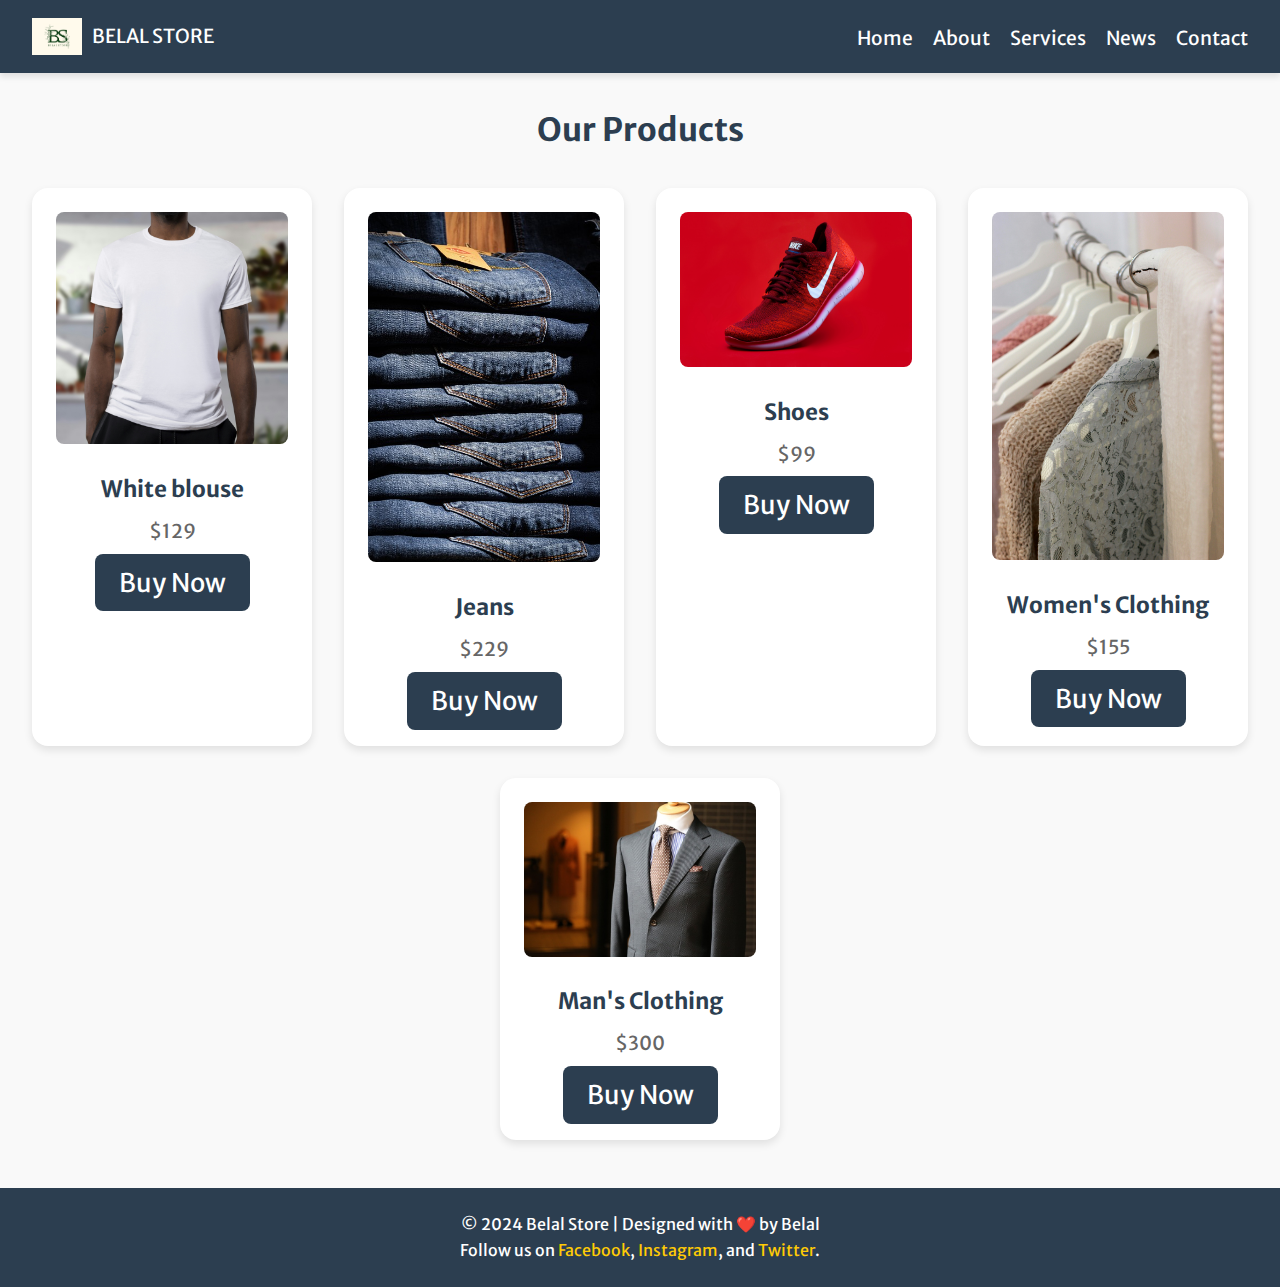
<file: about.html>
<!DOCTYPE html>
<html lang="en">
<head>
    <meta charset="UTF-8">
    <meta http-equiv="X-UA-Compatible" content="IE=edge">
    <meta name="viewport" content="width=device-width, initial-scale=1.0">
    <title>BELAL STORE</title>
    <link rel="stylesheet" href="CSS/about.css">
</head>
<body>
    <header class="navbar">
        <a href="#" class="navbar-logo">
            <img src="images/belal-store-high-resolution-logo.png" alt="Store Logo">
            <span>BELAL STORE</span>
        </a>
        <ul>
            <li><a href="index.html">Home</a></li>
            <li><a href="about.html">About</a></li>
            <li><a href="services.html">Services</a></li>
            <li><a href="news.html">News</a></li>
            <li><a href="contact.html">Contact</a></li>
        </ul>
    </header>

    <section class="products">
        <h1>Our Products</h1>
        <div class="all-products">
            <div class="product">
                <img src="images/بيضاء.jpg" alt="White blouse">
                <h4>White blouse</h4>
                <p>$129</p>
                <a href="#">Buy Now</a>
            </div>
            <div class="product">
                <img src="images/jeans-428614_640.jpg" alt="Jeans">
                <h4>Jeans</h4>
                <p>$229</p>
                <a href="#">Buy Now</a>
            </div>
            <div class="product">
                <img src="images/sooez.jpg" alt="Shoes">
                <h4>Shoes</h4>
                <p>$99</p>
                <a href="#">Buy Now</a>
            </div>
            <div class="product">
                <img src="images/micheile-henderson-FpPcoOAk5PI-unsplash.jpg" alt="Women's Clothing">
                <h4>Women's Clothing</h4>
                <p>$155</p>
                <a href="#">Buy Now</a>
            </div>
            <div class="product">
                <img src="images/badl.jpg" alt="Man's Clothing">
                <h4>Man's Clothing</h4>
                <p>$300</p>
                <a href="#">Buy Now</a>
            </div>
        </div>
    </section>
    <footer>
        <p>© 2024 Belal Store | Designed with ❤️ by Belal</p>
        <p>
            Follow us on 
            <a href="https://www.facebook.com/profile.php?id=100010994685593&locale=ar_AR">Facebook</a>, 
            <a href="https://www.instagram.com/belal_alser2003/">Instagram</a>, and 
            <a href="https://x.com/Belal_a2003">Twitter</a>.
        </p>
    </footer>
</body>
</html>
</file>
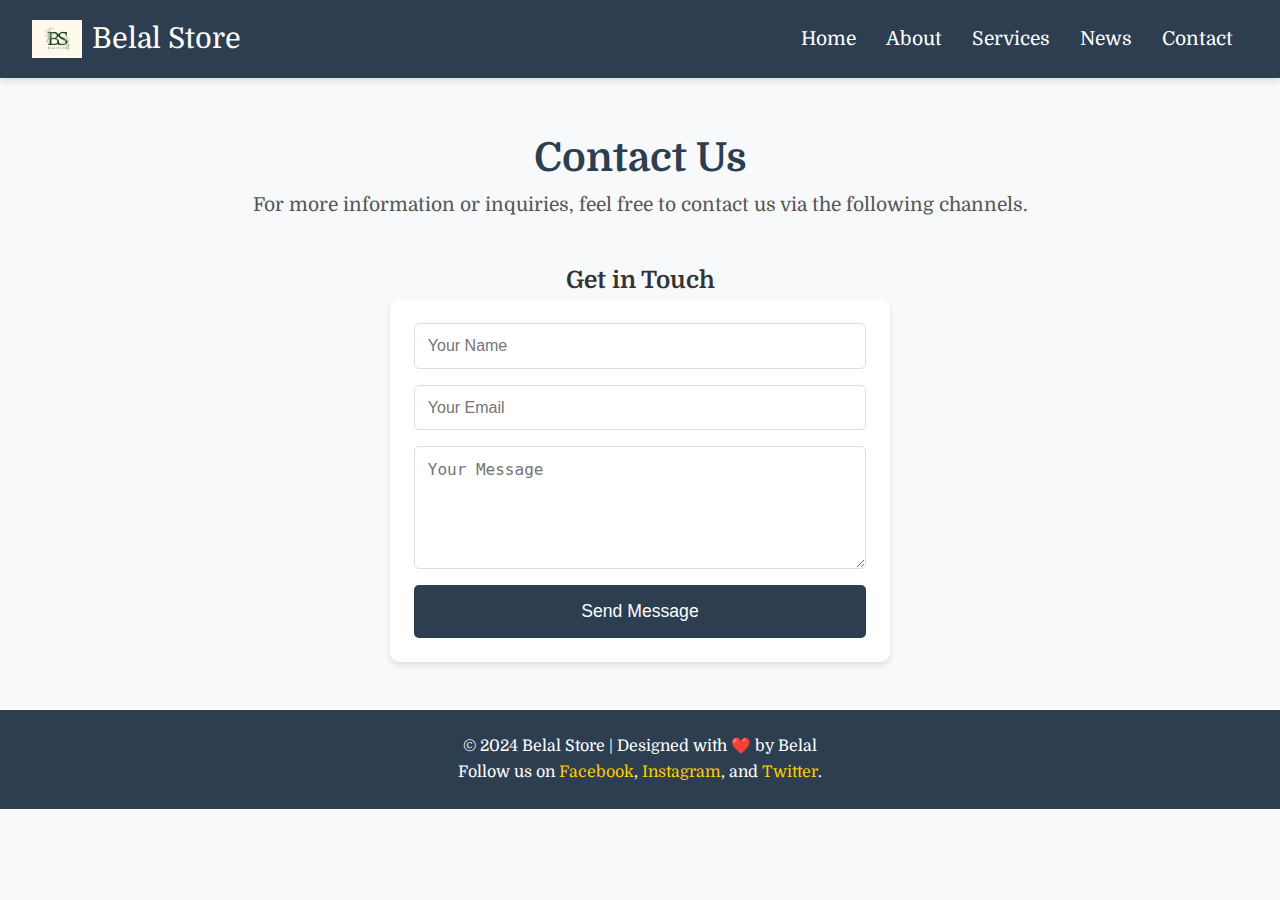
<file: contact.html>
<!DOCTYPE html>
<html lang="en">
<head>
    <meta charset="UTF-8">
    <meta http-equiv="X-UA-Compatible" content="IE=edge">
    <meta name="viewport" content="width=device-width, initial-scale=1.0">
    <title>Contact | Belal Store</title>
    <link rel="stylesheet" href="CSS/contact.css">
</head>
<body>

    <!-- Navbar -->
    <nav class="navbar">
        <a href="#" class="logo">
            <img src="images/belal-store-high-resolution-logo.png" alt="Belal Store Logo">
            Belal Store
        </a>
        <ul>
            <li><a href="index.html">Home</a></li>
            <li><a href="about.html">About</a></li>
            <li><a href="services.html">Services</a></li>
            <li><a href="news.html">News</a></li>
            <li><a href="contact.html" class="active">Contact</a></li>
        </ul>
    </nav>

    <!-- Contact Section -->
    <section class="contact-section">
        <h1>Contact Us</h1>
        <p>For more information or inquiries, feel free to contact us via the following channels.</p>
        <h2>Get in Touch</h2>
        <form action="#" method="POST" class="contact-form">
            <input type="text" name="name" placeholder="Your Name" required>
            <input type="email" name="email" placeholder="Your Email" required>
            <textarea name="message" rows="5" placeholder="Your Message" required></textarea>
            <button type="submit">Send Message</button>
        </form>
    </section>

    <footer>
        <p>© 2024 Belal Store | Designed with ❤️ by Belal</p>
        <p>
            Follow us on 
            <a href="https://www.facebook.com/profile.php?id=100010994685593&locale=ar_AR">Facebook</a>, 
            <a href="https://www.instagram.com/belal_alser2003/">Instagram</a>, and 
            <a href="https://x.com/Belal_a2003">Twitter</a>.
        </p>
    </footer>
</body>
</html>
</file>
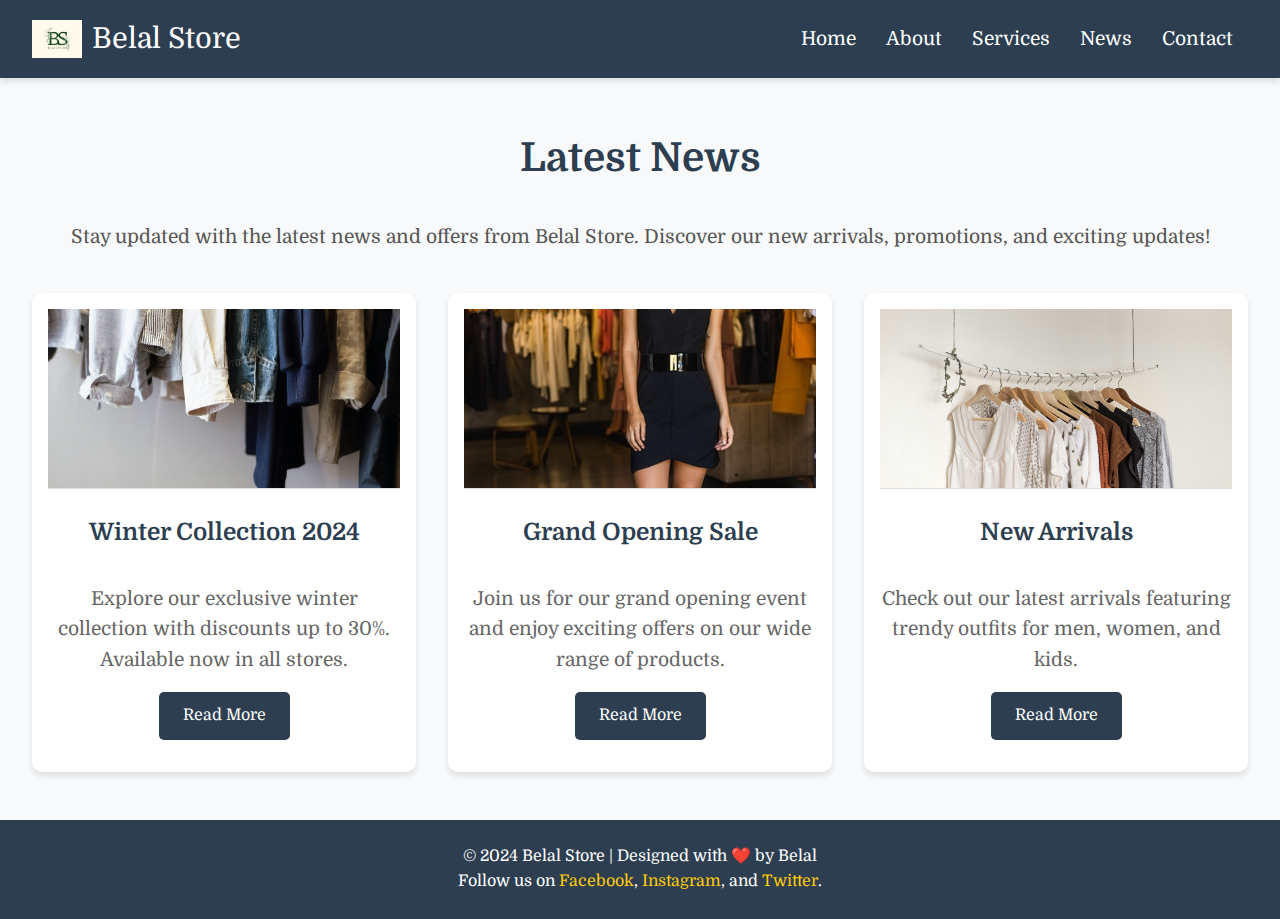
<file: news.html>
<!DOCTYPE html>
<html lang="en">
<head>
    <meta charset="UTF-8">
    <meta http-equiv="X-UA-Compatible" content="IE=edge">
    <meta name="viewport" content="width=device-width, initial-scale=1.0">
    <title>News | Belal Store</title>
    <link rel="stylesheet" href="CSS/news.css">
</head>
<body>
    <!-- Navbar -->
    <nav class="navbar">
        <a href="#" class="logo">
            <img src="images/belal-store-high-resolution-logo.png" alt="Belal Store Logo">
            Belal Store
        </a>
        <ul>
            <li><a href="index.html">Home</a></li>
            <li><a href="about.html">About</a></li>
            <li><a href="services.html">Services</a></li>
            <li><a href="news.html" class="active">News</a></li>
            <li><a href="contact.html">Contact</a></li>
        </ul>
    </nav>

    <!-- News Section -->
    <section class="news-section">
        <h1>Latest News</h1>
        <p>Stay updated with the latest news and offers from Belal Store. Discover our new arrivals, promotions, and exciting updates!</p>

        <div class="news-grid">
            <article class="news-card">
                <img src="images/aolai.jpg" alt="Winter Collection 2024">
                <h2>Winter Collection 2024</h2>
                <p>Explore our exclusive winter collection with discounts up to 30%. Available now in all stores.</p>
                <a href="#">Read More</a>
            </article>

            <article class="news-card">
                <img src="images/blak.jpg" alt="Grand Opening Sale">
                <h2>Grand Opening Sale</h2>
                <p>Join us for our grand opening event and enjoy exciting offers on our wide range of products.</p>
                <a href="#">Read More</a>
            </article>

            <article class="news-card">
                <img src="images/oaoo.jpg" alt="New Arrivals">
                <h2>New Arrivals</h2>
                <p>Check out our latest arrivals featuring trendy outfits for men, women, and kids.</p>
                <a href="#">Read More</a>
            </article>
        </div>
    </section>

    <footer>
        <p>© 2024 Belal Store | Designed with ❤️ by Belal</p>
        <p>
            Follow us on 
            <a href="https://www.facebook.com/profile.php?id=100010994685593&locale=ar_AR">Facebook</a>, 
            <a href="https://www.instagram.com/belal_alser2003/">Instagram</a>, and 
            <a href="https://x.com/Belal_a2003">Twitter</a>.
        </p>
    </footer>
</body>
</html>
</file>
<file: CSS/about.css>
@import url('https://fonts.googleapis.com/css2?family=Merriweather+Sans&display=swap');

* {
    margin: 0;
    padding: 0;
    box-sizing: border-box;
}

body {
    font-size: 1.6rem;
    font-family: 'Merriweather Sans', sans-serif;
    background: #f9f9f9;
    color: #333;
    line-height: 1.6;
}

h1 {
    text-align: center;
    margin: 2rem 0;
    font-size: 2.5rem;
    color: #2c3e50;
}

.navbar {
    display: flex;
    align-items: center;
    justify-content: space-between;
    padding: 1rem 2rem;
    background-color: #2c3e50;
    box-shadow: 0 4px 6px rgba(0, 0, 0, 0.1);
}

.navbar-logo {
    display: flex;
    align-items: center;
    color: #fff;
    font-size: 1.8rem;
    text-decoration: none;
}

.navbar-logo img {
    width: 50px;
    margin-right: 10px;
}

.navbar ul {
    list-style: none;
    display: flex;
    margin: 0;
    padding: 0;
}

.navbar li {
    margin-left: 20px;
}

.navbar a {
    text-decoration: none;
    color: #fff;
    font-size: 1.2rem;
    transition: color 0.3s;
}

.navbar a:hover {
    color: #ffcb05;
}

section {
    text-align: center;
    margin: 2rem auto;
}

section h1 {
    font-size: 2rem;
    margin-bottom: 2rem;
    color: #2c3e50;
}

.all-products {
    display: flex;
    flex-wrap: wrap;
    justify-content: center;
    gap: 2rem;
}

.product {
    background: #fff;
    color: #333;
    text-align: center;
    width: 280px;
    padding: 1.5rem;
    border-radius: 1rem;
    box-shadow: 0 4px 8px rgba(0, 0, 0, 0.1);
    transition: transform 0.3s, box-shadow 0.3s;
}

.product img {
    width: 100%;
    height: auto;
    border-radius: 0.5rem;
    margin-bottom: 1rem;
}

.product:hover {
    transform: translateY(-10px);
    box-shadow: 0 8px 16px rgba(0, 0, 0, 0.2);
}

.product h4 {
    font-size: 1.4rem;
    margin-bottom: 0.5rem;
    color: #2c3e50;
}

.product p {
    font-size: 1.2rem;
    color: #666;
    margin-bottom: 1rem;
}

.product a {
    text-decoration: none;
    color: #fff;
    background-color: #2c3e50;
    padding: 0.8rem 1.5rem;
    border-radius: 0.5rem;
    transition: background-color 0.3s;
}

.product a:hover {
    background-color: #ffcb05;
}

footer {
    background-color: #2c3e50;
    color: #fff;
    text-align: center;
    padding: 1.5rem 0;
    margin-top: 3rem;
    font-size: 1rem;
}

footer a {
    color: #ffcb05;
    text-decoration: none;
}

footer a:hover {
    text-decoration: underline;
}
</file>
<file: CSS/contact.css>
@import url('https://fonts.googleapis.com/css2?family=Domine:wght@400;700&display=swap');

* {
    margin: 0;
    padding: 0;
    box-sizing: border-box;
}

body {
    font-family: 'Domine', serif;
    line-height: 1.6;
    background-color: #f8f9fa;
    color: #333;
    padding: 0;
}

/* Navbar */
.navbar {
    display: flex;
    justify-content: space-between;
    align-items: center;
    background-color: #2c3e50;
    padding: 1rem 2rem;
    box-shadow: 0 4px 6px rgba(0, 0, 0, 0.1);
}

.navbar .logo {
    display: flex;
    align-items: center;
    color: #fff;
    font-size: 1.8rem;
    text-decoration: none;
}

.navbar .logo img {
    width: 50px;
    margin-right: 10px;
}

.navbar ul {
    list-style: none;
    display: flex;
}

.navbar li {
    margin: 0 15px;
}

.navbar a {
    text-decoration: none;
    color: #fff;
    font-size: 1.2rem;
    transition: color 0.3s;
}

.navbar a:hover {
    color: #ffcb05;
    border-bottom: 2px solid #ffcb05;
}

/* Contact Section */
.contact-section {
    text-align: center;
    margin: 3rem auto;
    padding: 0 2rem;
}

.contact-section h1 {
    font-size: 2.5rem;
    color: #2c3e50;
}

.contact-section p {
    font-size: 1.2rem;
    color: #555;
    margin-bottom: 40px;
}

/* Social Links */
.social-links {
    display: flex;
    justify-content: center;
    gap: 30px;
    margin-bottom: 30px;
}

.social-links a {
    text-decoration: none;
    color: #333;
    font-size: 1.1rem;
    text-align: center;
}

.social-links a img {
    margin-bottom: 10px;
}

/* Contact Form */
.contact-form {
    display: grid;
    gap: 1rem;
    max-width: 500px;
    margin: 0 auto;
    padding: 1.5rem;
    background-color: #fff;
    border-radius: 10px;
    box-shadow: 0 4px 6px rgba(0, 0, 0, 0.1);
}

.contact-form input,
.contact-form textarea {
    padding: 0.8rem;
    border: 1px solid #ddd;
    border-radius: 5px;
    font-size: 1rem;
}

.contact-form button {
    background-color: #2c3e50;
    color: #fff;
    padding: 1rem;
    border: none;
    border-radius: 5px;
    cursor: pointer;
    font-size: 1.1rem;
    transition: background-color 0.3s;
}

.contact-form button:hover {
    background-color: #ffcb05;
}

/* Footer */
footer {
    background-color: #2c3e50;
    color: #fff;
    text-align: center;
    padding: 1.5rem 0;
    margin-top: 3rem;
    font-size: 1rem;
}

footer a {
    color: #ffcb05;
    text-decoration: none;
}

footer a:hover {
    text-decoration: underline;
}
</file>
<file: CSS/news.css>
@import url('https://fonts.googleapis.com/css2?family=Domine:wght@400;700&display=swap');

* {
    margin: 0;
    padding: 0;
    box-sizing: border-box;
}

body {
    font-family: 'Domine', serif;
    line-height: 1.6;
    background-color: #f8f9fa;
    color: #333;
    padding: 0;
}

h1, h2 {
    text-align: center;
    margin: 2rem 0;
    color: #2c3e50;
}

/* Navbar */
.navbar {
    display: flex;
    justify-content: space-between;
    align-items: center;
    background-color: #2c3e50;
    padding: 1rem 2rem;
    box-shadow: 0 4px 6px rgba(0, 0, 0, 0.1);
}

.navbar .logo {
    display: flex;
    align-items: center;
    color: #fff;
    font-size: 1.8rem;
    text-decoration: none;
}

.navbar .logo img {
    width: 50px;
    margin-right: 10px;
}

.navbar ul {
    list-style: none;
    display: flex;
}

.navbar li {
    margin: 0 15px;
}

.navbar a {
    text-decoration: none;
    color: #fff;
    font-size: 1.2rem;
    transition: color 0.3s;
}

.navbar a:hover {
    color: #ffcb05;
    border-bottom: 2px solid #ffcb05;
}

/* News Section */
.news-section {
    margin: 3rem auto;
    padding: 0 2rem;
    text-align: center;
}

.news-section h1 {
    font-size: 2.5rem;
    color: #2c3e50;
}

.news-section p {
    font-size: 1.2rem;
    color: #555;
    margin-bottom: 40px;
}

/* News Cards */
.news-grid {
    display: grid;
    grid-template-columns: repeat(auto-fit, minmax(300px, 1fr));
    gap: 2rem;
}

.news-card {
    background: #ffffff;
    border-radius: 10px;
    box-shadow: 0 4px 6px rgba(0, 0, 0, 0.1);
    padding: 1rem;
    text-align: center;
    transition: transform 0.3s, box-shadow 0.3s;
}

.news-card img {
    width: 100%;
    height: 180px;
    object-fit: cover;
    border-bottom: 1px solid #ddd;
}

.news-card h2 {
    color: #2c3e50;
    margin-top: 1rem;
}

.news-card p {
    color: #666;
    margin-bottom: 1rem;
}

.news-card a {
    display: inline-block;
    background-color: #2c3e50;
    color: #fff;
    text-decoration: none;
    padding: 0.7rem 1.5rem;
    border-radius: 5px;
    margin-bottom: 1rem;
    transition: background-color 0.3s;
}

.news-card a:hover {
    background-color: #ffcb05;
}

.news-card:hover {
    transform: scale(1.05);
    box-shadow: 0 8px 15px rgba(0, 0, 0, 0.2);
}
footer {
    background-color: #2c3e50;
    color: #fff;
    text-align: center;
    padding: 1.5rem 0;
    margin-top: 3rem;
    font-size: 1rem;
}

footer a {
    color: #ffcb05;
    text-decoration: none;
}

footer a:hover {
    text-decoration: underline;
}
</file>
